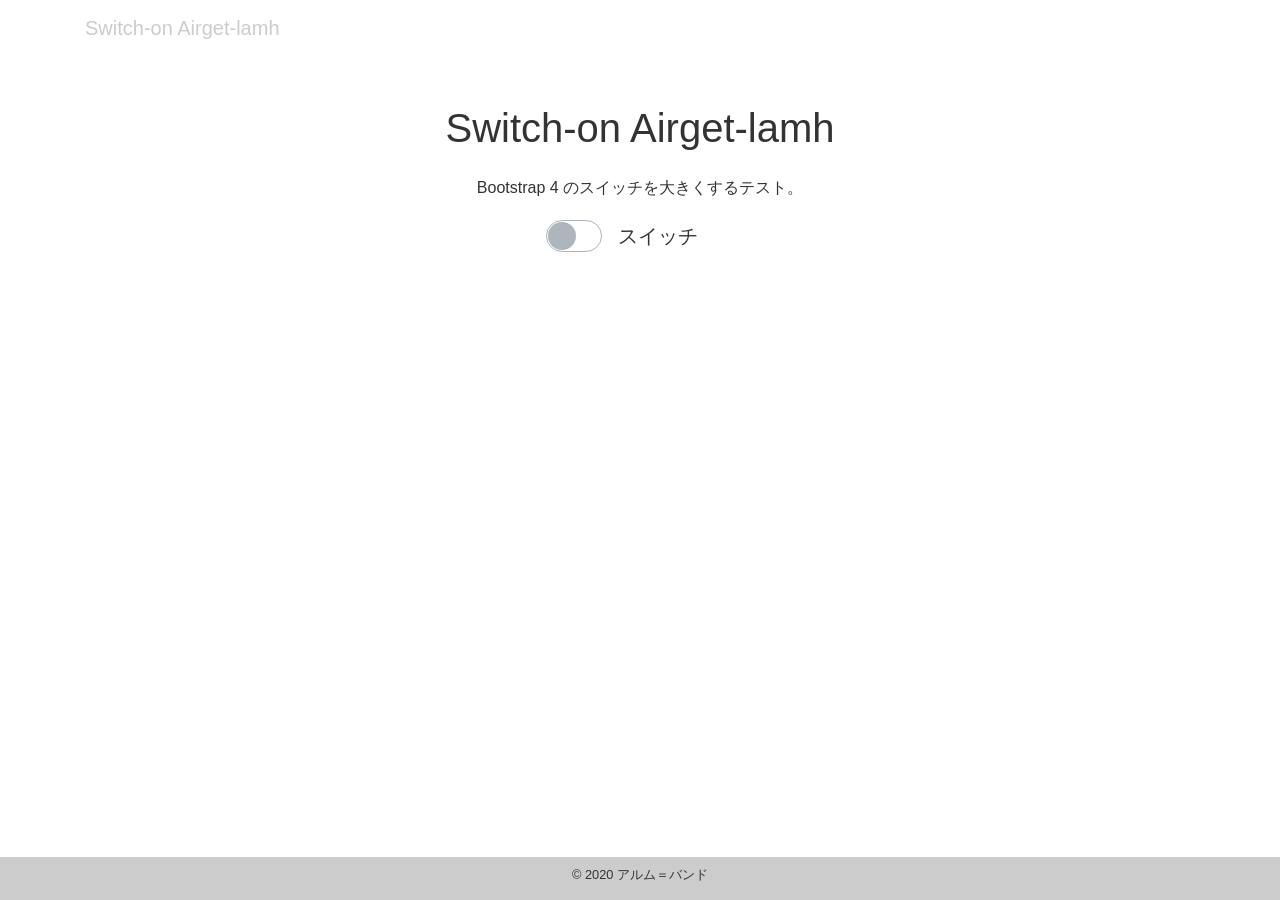
<file: docs/index.html>
<!DOCTYPE html>
<html lang="ja">
<head>
    <meta charset="UTF-8">
    <meta name="format-detection" content="telephone=no,address=no,email=no">
    <meta name="viewport" content="width=device-width, initial-scale=1.0">

    <title>Home - Switch-on Airget-lamh</title>
    <meta name="description" content="Bootstrap 4 のスイッチを大きくするテスト。">
    <meta name="author" content="アルム＝バンド">

    <link href="./apple-touch-icon.png" rel="apple-touch-icon">
    <meta name="theme-color" content="#ccc">

    <meta name="twitter:card" content="photo">
    <meta name="twitter:site" content="@Bredtn_1et">
    <meta property="og:type" content="website">
    <meta name="og:title" content="Home">
    <meta name="og:site_name" content="Switch-on Airget-lamh">
    <meta name="og:description" content="Bootstrap 4 のスイッチを大きくするテスト。">
    <meta name="og:image" content="https://arm-band.github.io/switchon_airget-lamh/img/hinomotogo.png">

    <link rel="stylesheet" href="https://stackpath.bootstrapcdn.com/bootstrap/4.5.2/css/bootstrap.min.css" integrity="sha384-JcKb8q3iqJ61gNV9KGb8thSsNjpSL0n8PARn9HuZOnIxN0hoP+VmmDGMN5t9UJ0Z" crossorigin="anonymous">
    <link rel="stylesheet" href="https://use.fontawesome.com/releases/v5.8.2/css/all.css">
    <link href="./css/index.css" rel="stylesheet">
</head>
<body>
<header class="l-header">
    <nav class="navbar">
        <div class="container">
            <a class="navbar-brand my-0" href="./">Switch-on Airget-lamh</a>
        </div>
    </nav>
</header>
<main class="l-main">
    <section class="container py-5">
        <h1 class="mb-4 text-center">Switch-on Airget-lamh</h1>
        <p class="text-center">Bootstrap 4 のスイッチを大きくするテスト。</p>
        <form>
            <div class="custom-control custom-switch d-block text-center">
                <input type="checkbox" class="custom-control-input" id="switch" name="switch" value="スイッチ">
                <label class="custom-control-label" for="switch">
                    <span>スイッチ</span>
                </label>
            </div>
        </form>
    </section>
</main>
<footer class="l-footer w-100">
    <small class="d-block pt-2 pb-3 text-center">© 2020 アルム＝バンド</small>
</footer>
<script src="https://code.jquery.com/jquery-3.5.1.min.js" crossorigin="anonymous" defer></script>
<script src="https://cdn.jsdelivr.net/npm/popper.js@1.16.1/dist/umd/popper.min.js" integrity="sha384-9/reFTGAW83EW2RDu2S0VKaIzap3H66lZH81PoYlFhbGU+6BZp6G7niu735Sk7lN" crossorigin="anonymous" defer></script>
<script src="https://stackpath.bootstrapcdn.com/bootstrap/4.5.2/js/bootstrap.min.js" integrity="sha384-B4gt1jrGC7Jh4AgTPSdUtOBvfO8shuf57BaghqFfPlYxofvL8/KUEfYiJOMMV+rV" crossorigin="anonymous" defer></script>

</body>
</html>
</file>
<file: docs/css/index.css>
.l-header .navbar-brand,.l-header .navbar-brand:link,.l-header .navbar-brand:visited{color:#ccc}.l-header .navbar-brand:hover,.l-header .navbar-brand:active,.l-header .navbar-brand:focus{color:#e0e0e0}.l-main{background-color:#fff;color:#333}.l-footer{position:fixed;bottom:0;background-color:#ccc;color:#333}a,a:link{color:#ccc;text-decoration:none}a:visited{color:#b8b8b8;text-decoration:none}a:hover,a:active,a:focus{color:#e0e0e0;text-decoration:none}#switch{pointer-events:none}.custom-switch .custom-control-label{cursor:pointer}@media (max-width: 465px){.custom-switch .custom-control-label{display:inline}}.custom-switch .custom-control-label::before{left:-4.5rem;width:3.5rem;height:2rem;border-radius:1rem}.custom-switch .custom-control-label::after{left:calc(-1 * 4.5rem + 2px);width:calc(2rem - 4px);height:calc(2rem - 4px);border-radius:1rem}.custom-switch .custom-control-input:checked ~ .custom-control-label::after{background-color:#fff;transform:translateX(1.5rem)}.custom-switch span{font-size:1.25rem;line-height:2}
</file>
